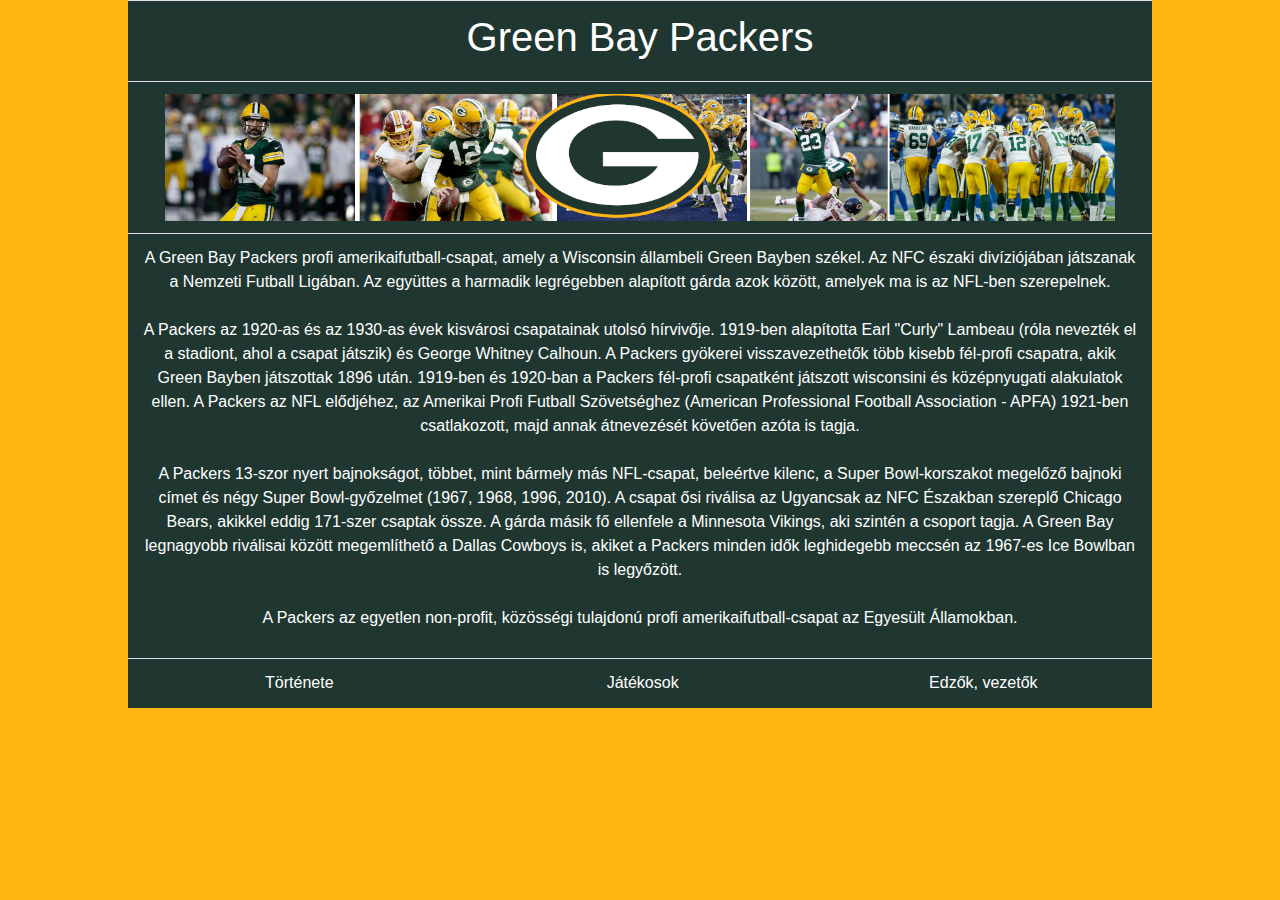
<file: green bay/index.html>
<!DOCTYPE html>
<html lang="hu">
    <head>
        <title>Green Bay Packers</title>
        <meta name="author" content="Csizmarik Dániel">
        <meta charset="UTF-8">
        <link rel="stylesheet" href="css/stilus.css">
        <meta http-equiv="X-UA-Compatible" content="IE=edge">
        <link rel="stylesheet" href="css/bootstrap.css">
    </head>
    <body>
        <table class="table" align="center">
            <tr>
                <td colspan="3">
                    <h1 class="cim">Green Bay Packers</h1>
                </td>
            </tr>
            <tr>
                <td colspan="3">
                    <img src="img/sav.png" alt="Fejléc" width="95%">
                </td>
            </tr>
            <tr>
                <td colspan="3">
                    <p>A Green Bay Packers profi amerikaifutball-csapat, amely a Wisconsin állambeli Green Bayben székel. Az NFC északi divíziójában játszanak a Nemzeti Futball Ligában. Az együttes a harmadik legrégebben alapított gárda azok között, amelyek ma is az NFL-ben szerepelnek.<br>
                    <br>
                    A Packers az 1920-as és az 1930-as évek kisvárosi csapatainak utolsó hírvivője. 1919-ben alapította Earl "Curly" Lambeau (róla nevezték el a stadiont, ahol a csapat játszik) és George Whitney Calhoun. A Packers gyökerei visszavezethetők több kisebb fél-profi csapatra, akik Green Bayben játszottak 1896 után. 1919-ben és 1920-ban a Packers fél-profi csapatként játszott wisconsini és középnyugati alakulatok ellen. A Packers az NFL elődjéhez, az Amerikai Profi Futball Szövetséghez (American Professional Football Association - APFA) 1921-ben csatlakozott, majd annak átnevezését követően azóta is tagja.<br>
                    <br>
                    A Packers 13-szor nyert bajnokságot, többet, mint bármely más NFL-csapat, beleértve kilenc, a Super Bowl-korszakot megelőző bajnoki címet és négy Super Bowl-győzelmet (1967, 1968, 1996, 2010). A csapat ősi riválisa az Ugyancsak az NFC Északban szereplő Chicago Bears, akikkel eddig 171-szer csaptak össze. A gárda másik fő ellenfele a Minnesota Vikings, aki szintén a csoport tagja. A Green Bay legnagyobb riválisai között megemlíthető a Dallas Cowboys is, akiket a Packers minden idők leghidegebb meccsén az 1967-es Ice Bowlban is legyőzött.<br>
                    <br>
                    A Packers az egyetlen non-profit, közösségi tulajdonú profi amerikaifutball-csapat az Egyesült Államokban.</p>
                </td>
            </tr>
            <tr height=50px>
                <td width=510px>
                    <a href="tortenet.html">Története</a>
                </td>
                <td width=510px>
                    <a href="jatekosok.html">Játékosok</a>
                </td>
                <td width=510px>
                    <a href="edzok.html">Edzők, vezetők</a>
                </td>
            </tr>
        </table>
    </body>
</html>
</file>
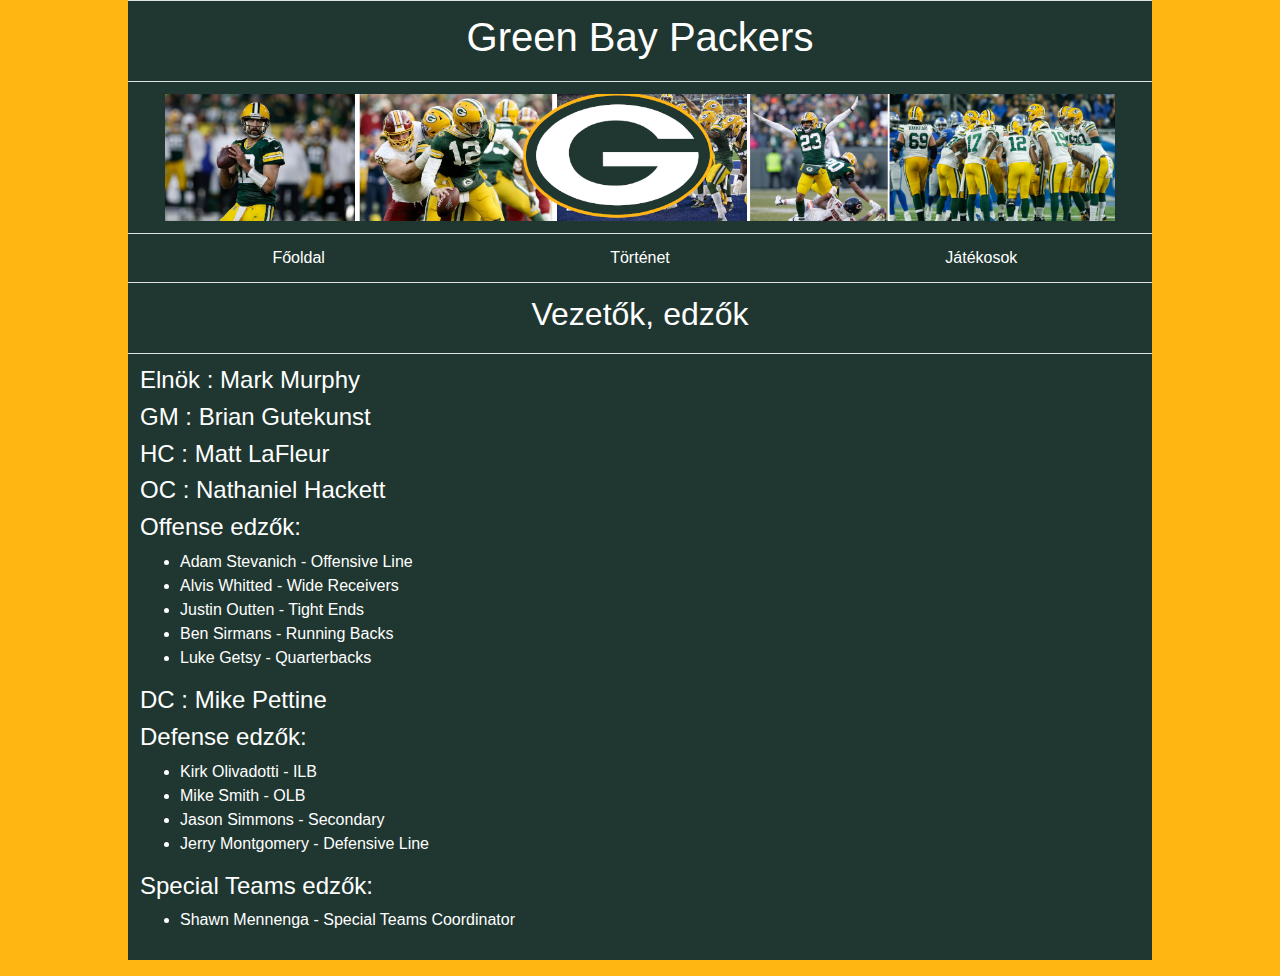
<file: green bay/edzok.html>
<!DOCTYPE html>
<html lang="hu">
    <head>
        <title>Green Bay Packers játékosai</title>
        <meta name="author" content="Csizmarik Dániel">
        <meta charset="UTF-8">
        <link rel="stylesheet" href="css/stilus.css">
        <link rel="stylesheet" href="css/bootstrap.css">
        <script src="https://ajax.googleapis.com/ajax/libs/jquery/3.4.1/jquery.min.js"></script>
        <script src="https://cdnjs.cloudflare.com/ajax/libs/popper.js/1.16.0/umd/popper.min.js"></script>
        <script src="https://maxcdn.bootstrapcdn.com/bootstrap/4.4.1/js/bootstrap.min.js"></script>
    </head>
    <body>
        <table class="table" align="center">
            <tr>
                <td colspan="3">
                    <h1 class="cim">Green Bay Packers</h1>
                </td>
            </tr>
            <tr>
                <td colspan="3">
                    <img src="img/sav.png" alt="Fejléc" width="95%">
                </td>
            </tr>
            <tr>
                <td width="33%">
                    <a href="index.html">Főoldal</a>
                </td>
                <td width="33%">
                    <a href="tortenet.html">Történet</a>
                </td>
                <td width="33%">
                    <a href="jatekosok.html">Játékosok</a>
                </td>
            </tr>
            <tr>
                <td colspan="3">
                    <h2 class="cim">Vezetők, edzők</h2>
                </td>
            </tr>
            <tr color="white">
                <td colspan="3" class="szoveg">
                    <h4>Elnök : Mark Murphy</h4>
                    <h4>GM : Brian Gutekunst</h4>
                    <h4>HC : Matt LaFleur</h4>
                    <h4>OC : Nathaniel Hackett</h4>
                    <h4>Offense edzők:</h4>
                    <ul>
                        <li>Adam Stevanich - Offensive Line</li>
                        <li>Alvis Whitted - Wide Receivers</li>
                        <li>Justin Outten - Tight Ends</li>
                        <li>Ben Sirmans - Running Backs</li>
                        <li>Luke Getsy - Quarterbacks</li>
                    </ul>
                    <h4>DC : Mike Pettine</h4>
                    <h4>Defense edzők:</h4>
                    <ul>
                        <li>Kirk Olivadotti - ILB</li>
                        <li>Mike Smith - OLB</li>
                        <li>Jason Simmons - Secondary</li>
                        <li>Jerry Montgomery - Defensive Line</li>
                    </ul>
                    <h4>Special Teams edzők:</h4>
                    <ul>
                        <li>Shawn Mennenga - Special Teams Coordinator</li>
                    </ul>
                </td>
            </tr>
        </table>
    </body>
</html>
</file>
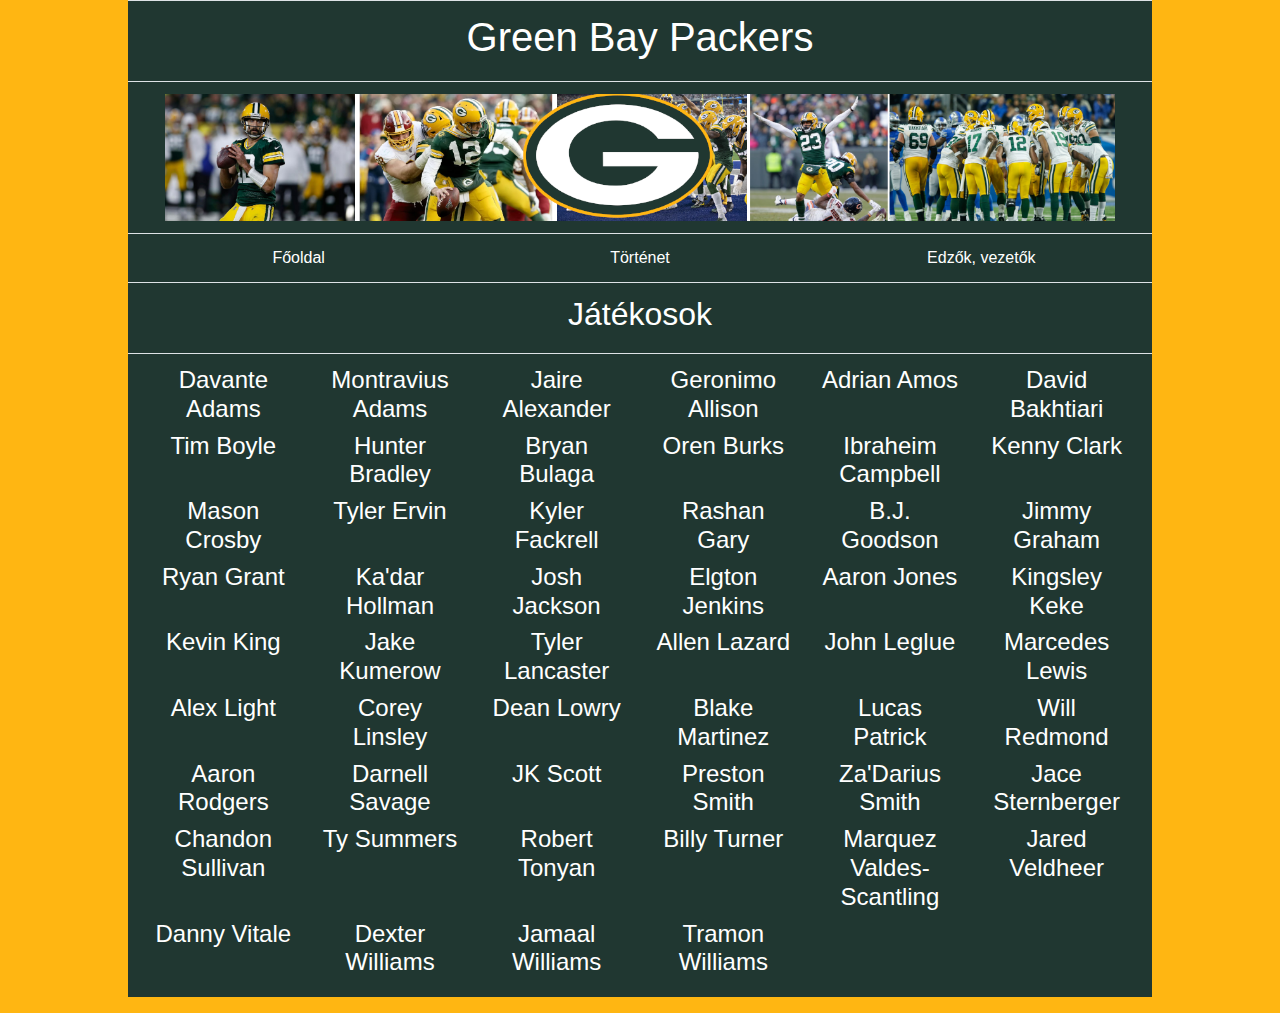
<file: green bay/jatekosok.html>
<!DOCTYPE html>
<html lang="hu">
    <head>
        <title>Green Bay Packers játékosai</title>
        <meta name="author" content="Csizmarik Dániel">
        <meta charset="UTF-8">
        <link rel="stylesheet" href="css/stilus.css">
        <link rel="stylesheet" href="css/bootstrap.css">
        <script src="https://ajax.googleapis.com/ajax/libs/jquery/3.4.1/jquery.min.js"></script>
        <script src="https://cdnjs.cloudflare.com/ajax/libs/popper.js/1.16.0/umd/popper.min.js"></script>
        <script src="https://maxcdn.bootstrapcdn.com/bootstrap/4.4.1/js/bootstrap.min.js"></script>
    </head>
    <body>
        <table class="table" align="center">
            <tr>
                <td colspan="3">
                    <h1 class="cim">Green Bay Packers</h1>
                </td>
            </tr>
            <tr>
                <td colspan="3">
                    <img src="img/sav.png" alt="Fejléc" width="95%">
                </td>
            </tr>
            <tr>
                <td width="33%">
                    <a href="index.html">Főoldal</a>
                </td>
                <td width="33%">
                    <a href="tortenet.html">Történet</a>
                </td>
                <td width="33%">
                    <a href="edzok.html">Edzők, vezetők</a>
                </td>
            </tr>
            <tr>
                <td colspan="3">
                    <h2 class="cim">Játékosok</h2>
                </td>
            </tr>
            <tr>
                <td colspan="3">
                    <div class="container-fluid">
                        <div class="row">
                            <div class="col-lg-2 col-md-4 col-sm-6 col-xs-12">
                                <h4><a href="#davanteA" data-toggle="collapse">Davante Adams</a></h4>
                                <div id="davanteA" class="collapse">
                                    <img src="img/davanteadams.jpg" alt="Davante Adams">
                                </div>
                            </div>
                            <div class="col-lg-2 col-md-4 col-sm-6 col-xs-12">
                                <h4><a href="#montraviusA" data-toggle="collapse">Montravius Adams</a></h4>
                                <div id="montraviusA" class="collapse">
                                    <img src="img/montravius_adams.jpg" alt="Montravius Adams">
                                </div>
                            </div>

                            <div class="col-lg-2 col-md-4 col-sm-6 col-xs-12">
                                <h4><a href="#jaireA" data-toggle="collapse">Jaire Alexander</a></h4>
                                <div id="jaireA" class="collapse">
                                    <img src="img/jaire_alexander.jpg" alt="Jaire Alexander">
                                </div>
                            </div>

                            <div class="col-lg-2 col-md-4 col-sm-6 col-xs-12">
                                <h4><a href="#geronimoA" data-toggle="collapse">Geronimo Allison</a></h4>
                                <div id="geronimoA" class="collapse">
                                    <img src="img/geronimo_allison.jpg" alt="Geronimo Allison">
                                </div>
                            </div>

                            <div class="col-lg-2 col-md-4 col-sm-6 col-xs-12">
                                <h4><a href="#adrianA" data-toggle="collapse">Adrian Amos</a></h4>
                                <div id="adrianA" class="collapse">
                                    <img src="img/adrian_amos.jpg" alt="Adrian Amos">
                                </div>
                            </div>

                            <div class="col-lg-2 col-md-4 col-sm-6 col-xs-12">
                                <h4><a href="#davidB" data-toggle="collapse">David Bakhtiari</a></h4>
                                <div id="davidB" class="collapse">
                                    <img src="img/david_bakhtiari.jpg" alt="David Bakhtiari">
                                </div>
                            </div>

                            <div class="col-lg-2 col-md-4 col-sm-6 col-xs-12">
                                <h4><a href="#timB" data-toggle="collapse">Tim Boyle</a></h4>
                                <div id="timB" class="collapse">
                                    <img src="img/tim_boyle.jpg" alt="Tim Boyle">
                                </div>
                            </div>

                            <div class="col-lg-2 col-md-4 col-sm-6 col-xs-12">
                                <h4><a href="#hunterB" data-toggle="collapse">Hunter Bradley</a></h4>
                                <div id="hunterB" class="collapse">
                                    <img src="img/hunter_bradley.jpg" alt="Hunter Bradley">
                                </div>
                            </div>

                            <div class="col-lg-2 col-md-4 col-sm-6 col-xs-12">
                                <h4><a href="#bryanB" data-toggle="collapse">Bryan Bulaga</a></h4>
                                <div id="bryanB" class="collapse">
                                    <img src="img/bryan_bulaga.jpg" alt="Bryan Bulaga">
                                </div>
                            </div>

                            <div class="col-lg-2 col-md-4 col-sm-6 col-xs-12">
                                <h4><a href="#orenB" data-toggle="collapse">Oren Burks</a></h4>
                                <div id="orenB" class="collapse">
                                    <img src="img/oren_burks.jpg" alt="Oren Burks">
                                </div>
                            </div>

                            <div class="col-lg-2 col-md-4 col-sm-6 col-xs-12">
                                <h4><a href="#ibraheimC" data-toggle="collapse">Ibraheim Campbell</a></h4>
                                <div id="ibraheimC" class="collapse">
                                    <img src="img/ibraheim_campbell.jpg" alt="Ibraheim Campbell">
                                </div>
                            </div>

                            <div class="col-lg-2 col-md-4 col-sm-6 col-xs-12">
                                <h4><a href="#kennyC" data-toggle="collapse">Kenny Clark</a></h4>
                                <div id="kennyC" class="collapse">
                                    <img src="img/kenny_clark.jpg" alt="Kenny Clark">
                                </div>
                            </div>

                            <div class="col-lg-2 col-md-4 col-sm-6 col-xs-12">
                                <h4><a href="#masonC" data-toggle="collapse">Mason Crosby</a></h4>
                                <div id="masonC" class="collapse">
                                    <img src="img/mason_crosby.jpg" alt="Mason Crosby">
                                </div>
                            </div>

                            <div class="col-lg-2 col-md-4 col-sm-6 col-xs-12">
                                <h4><a href="#tylerE" data-toggle="collapse">Tyler Ervin</a></h4>
                                <div id="tylerE" class="collapse">
                                    <img src="img/tyler_ervin.jpg" alt="Tyler Ervin">
                                </div>
                            </div>

                            <div class="col-lg-2 col-md-4 col-sm-6 col-xs-12">
                                <h4><a href="#kylerF" data-toggle="collapse">Kyler Fackrell</a></h4>
                                <div id="kylerF" class="collapse">
                                    <img src="img/kyler_fackrell.jpg" alt="Kyler Fackrell">
                                </div>
                            </div>

                            <div class="col-lg-2 col-md-4 col-sm-6 col-xs-12">
                                <h4><a href="#rashanG" data-toggle="collapse">Rashan Gary</a></h4>
                                <div id="rashanG" class="collapse">
                                    <img src="img/rashan_gary.jpg" alt="Rashan Gary">
                                </div>
                            </div>

                            <div class="col-lg-2 col-md-4 col-sm-6 col-xs-12">
                                <h4><a href="#bjG" data-toggle="collapse">B.J. Goodson</a></h4>
                                <div id="bjG" class="collapse">
                                    <img src="img/bj_goodson.jpg" alt="B.J. Goodson">
                                </div>
                            </div>

                            <div class="col-lg-2 col-md-4 col-sm-6 col-xs-12">
                                <h4><a href="#jimmyG" data-toggle="collapse">Jimmy Graham</a></h4>
                                <div id="jimmyG" class="collapse">
                                    <img src="img/jimmy_graham.jpg" alt="Jimmy Graham">
                                </div>
                            </div>

                            <div class="col-lg-2 col-md-4 col-sm-6 col-xs-12">
                                <h4><a href="#ryanG" data-toggle="collapse">Ryan Grant</a></h4>
                                <div id="ryanG" class="collapse">
                                    <img src="img/ryan_grant.jpg" alt="Ryan Grant">
                                </div>
                            </div>

                            <div class="col-lg-2 col-md-4 col-sm-6 col-xs-12">
                                <h4><a href="#kadarH" data-toggle="collapse">Ka'dar Hollman</a></h4>
                                <div id="kadarH" class="collapse">
                                    <img src="img/kadar_hollman.jpg" alt="Ka'dar Hollman">
                                </div>
                            </div>

                            <div class="col-lg-2 col-md-4 col-sm-6 col-xs-12">
                                <h4><a href="#joshJ" data-toggle="collapse">Josh Jackson</a></h4>
                                <div id="joshJ" class="collapse">
                                    <img src="img/josh_jackson.jpg" alt="Josh Jackson">
                                </div>
                            </div>

                            <div class="col-lg-2 col-md-4 col-sm-6 col-xs-12">
                                <h4><a href="#elgtonJ" data-toggle="collapse">Elgton Jenkins</a></h4>
                                <div id="elgtonJ" class="collapse">
                                    <img src="img/elgton_jenkins.jpg" alt="Elgton Jenkins">
                                </div>
                            </div>

                            <div class="col-lg-2 col-md-4 col-sm-6 col-xs-12">
                                <h4><a href="#aaronJ" data-toggle="collapse">Aaron Jones</a></h4>
                                <div id="aaronJ" class="collapse">
                                    <img src="img/aaron_jones.jpg" alt="Aaron Jones">
                                </div>
                            </div>

                            <div class="col-lg-2 col-md-4 col-sm-6 col-xs-12">
                                <h4><a href="#kingsleyK" data-toggle="collapse">Kingsley Keke</a></h4>
                                <div id="kingsleyK" class="collapse">
                                    <img src="img/kingsley_keke.jpg" alt="Kingsley Keke">
                                </div>
                            </div>

                            <div class="col-lg-2 col-md-4 col-sm-6 col-xs-12">
                                <h4><a href="#kevinK" data-toggle="collapse">Kevin King</a></h4>
                                <div id="kevinK" class="collapse">
                                    <img src="img/kevin_king.jpg" alt="Kevin King">
                                </div>
                            </div>

                            <div class="col-lg-2 col-md-4 col-sm-6 col-xs-12">
                                <h4><a href="#jakeK" data-toggle="collapse">Jake Kumerow</a></h4>
                                <div id="jakeK" class="collapse">
                                    <img src="img/jake_kumerow.jpg" alt="Jake Kumerow">
                                </div>
                            </div>

                            <div class="col-lg-2 col-md-4 col-sm-6 col-xs-12">
                                <h4><a href="#tylerL" data-toggle="collapse">Tyler Lancaster</a></h4>
                                <div id="tylerL" class="collapse">
                                    <img src="img/tyler_lancaster.jpg" alt="Tyler Lancaster">
                                </div>
                            </div>

                            <div class="col-lg-2 col-md-4 col-sm-6 col-xs-12">
                                <h4><a href="#allenL" data-toggle="collapse">Allen Lazard</a></h4>
                                <div id="allenL" class="collapse">
                                    <img src="img/allen_lazard.jpg" alt="Allen Lazard">
                                </div>
                            </div>

                            <div class="col-lg-2 col-md-4 col-sm-6 col-xs-12">
                                <h4><a href="#johnL" data-toggle="collapse">John Leglue</a></h4>
                                <div id="johnL" class="collapse">
                                    <img src="img/john_leglue.jpg" alt="John Leglue">
                                </div>
                            </div>

                            <div class="col-lg-2 col-md-4 col-sm-6 col-xs-12">
                                <h4><a href="#marcedesL" data-toggle="collapse">Marcedes Lewis</a></h4>
                                <div id="marcedesL" class="collapse">
                                    <img src="img/marcedes_lewis.jpg" alt="Marcedes Lewis">
                                </div>
                            </div>

                            <div class="col-lg-2 col-md-4 col-sm-6 col-xs-12">
                                <h4><a href="#alexL" data-toggle="collapse">Alex Light</a></h4>
                                <div id="alexL" class="collapse">
                                    <img src="img/alex_light.jpg" alt="Alex Light">
                                </div>
                            </div>

                            <div class="col-lg-2 col-md-4 col-sm-6 col-xs-12">
                                <h4><a href="#coreyL" data-toggle="collapse">Corey Linsley</a></h4>
                                <div id="coreyL" class="collapse">
                                    <img src="img/corey_linsley.jpg" alt="Corey Linsley">
                                </div>
                            </div>

                            <div class="col-lg-2 col-md-4 col-sm-6 col-xs-12">
                                <h4><a href="#deanL" data-toggle="collapse">Dean Lowry</a></h4>
                                <div id="deanL" class="collapse">
                                    <img src="img/dean_lowry.jpg" alt="Dean Lowry">
                                </div>
                            </div>

                            <div class="col-lg-2 col-md-4 col-sm-6 col-xs-12">
                                <h4><a href="#blakeM" data-toggle="collapse">Blake Martinez</a></h4>
                                <div id="blakeM" class="collapse">
                                    <img src="img/blake_martinez.jpg" alt="Blake Martinez">
                                </div>
                            </div>

                            <div class="col-lg-2 col-md-4 col-sm-6 col-xs-12">
                                <h4><a href="#lucasP" data-toggle="collapse">Lucas Patrick</a></h4>
                                <div id="lucasP" class="collapse">
                                    <img src="img/lucas_patrick.jpg" alt="Lucas Patrick">
                                </div>
                            </div>

                            <div class="col-lg-2 col-md-4 col-sm-6 col-xs-12">
                                <h4><a href="#willR" data-toggle="collapse">Will Redmond</a></h4>
                                <div id="willR" class="collapse">
                                    <img src="img/will_redmond.jpg" alt="Will Redmond">
                                </div>
                            </div>

                            <div class="col-lg-2 col-md-4 col-sm-6 col-xs-12">
                                <h4><a href="#aaronR" data-toggle="collapse">Aaron Rodgers</a></h4>
                                <div id="aaronR" class="collapse">
                                    <img src="img/aaron_rodgers.jpg" alt="Aaron Rodgers">
                                </div>
                            </div>

                            <div class="col-lg-2 col-md-4 col-sm-6 col-xs-12">
                                <h4><a href="#darnellS" data-toggle="collapse">Darnell Savage</a></h4>
                                <div id="darnellS" class="collapse">
                                    <img src="img/darnell_savage.jpg" alt="Darnell Savage">
                                </div>
                            </div>

                            <div class="col-lg-2 col-md-4 col-sm-6 col-xs-12">
                                <h4><a href="#jkS" data-toggle="collapse">JK Scott</a></h4>
                                <div id="jkS" class="collapse">
                                    <img src="img/jk_scott.jpg" alt="JK Scott">
                                </div>
                            </div>

                            <div class="col-lg-2 col-md-4 col-sm-6 col-xs-12">
                                <h4><a href="#prestonS" data-toggle="collapse">Preston Smith</a></h4>
                                <div id="prestonS" class="collapse">
                                    <img src="img/preston_smith.jpg" alt="Preston Smith">
                                </div>
                            </div>

                            <div class="col-lg-2 col-md-4 col-sm-6 col-xs-12">
                                <h4><a href="#zadariusS" data-toggle="collapse">Za'Darius Smith</a></h4>
                                <div id="zadariusS" class="collapse">
                                    <img src="img/zadarius_smith.jpg" alt="Za'Darius Smith">
                                </div>
                            </div>

                            <div class="col-lg-2 col-md-4 col-sm-6 col-xs-12">
                                <h4><a href="#jaceS" data-toggle="collapse">Jace Sternberger</a></h4>
                                <div id="jaceS" class="collapse">
                                    <img src="img/jace_sternberger.jpg" alt="Jace Sternberger">
                                </div>
                            </div>

                            <div class="col-lg-2 col-md-4 col-sm-6 col-xs-12">
                                <h4><a href="#chandonS" data-toggle="collapse">Chandon Sullivan</a></h4>
                                <div id="chandonS" class="collapse">
                                    <img src="img/chandon_sulivan.jpg" alt="Chandon Sullivan">
                                </div>
                            </div>

                            <div class="col-lg-2 col-md-4 col-sm-6 col-xs-12">
                                <h4><a href="#tyS" data-toggle="collapse">Ty Summers</a></h4>
                                <div id="tyS" class="collapse">
                                    <img src="img/ty_summers.jpg" alt="Ty Summers">
                                </div>
                            </div>

                            <div class="col-lg-2 col-md-4 col-sm-6 col-xs-12">
                                <h4><a href="#robertT" data-toggle="collapse">Robert Tonyan</a></h4>
                                <div id="robertT" class="collapse">
                                    <img src="img/robert_tonyan.jpg" alt="Robert Tonyan">
                                </div>
                            </div>

                            <div class="col-lg-2 col-md-4 col-sm-6 col-xs-12">
                                <h4><a href="#billyT" data-toggle="collapse">Billy Turner</a></h4>
                                <div id="billyT" class="collapse">
                                    <img src="img/billy_turner.jpg" alt="Billy Turner">
                                </div>
                            </div>

                            <div class="col-lg-2 col-md-4 col-sm-6 col-xs-12">
                                <h4><a href="#marquezV" data-toggle="collapse">Marquez Valdes-Scantling</a></h4>
                                <div id="marquezV" class="collapse">
                                    <img src="img/marquez_valdes.jpg" alt="Marquez Valdes-Scantling">
                                </div>
                            </div>

                            <div class="col-lg-2 col-md-4 col-sm-6 col-xs-12">
                                <h4><a href="#jaredV" data-toggle="collapse">Jared Veldheer</a></h4>
                                <div id="jaredV" class="collapse">
                                    <img src="img/jared_veldheer.jpg" alt="Jared Veldheer">
                                </div>
                            </div>

                            <div class="col-lg-2 col-md-4 col-sm-6 col-xs-12">
                                <h4><a href="#dannyV" data-toggle="collapse">Danny Vitale</a></h4>
                                <div id="dannyV" class="collapse">
                                    <img src="img/danny_vitale.jpg" alt="Danny Vitale">
                                </div>
                            </div>

                            <div class="col-lg-2 col-md-4 col-sm-6 col-xs-12">
                                <h4><a href="#dexterW" data-toggle="collapse">Dexter Williams</a></h4>
                                <div id="dexterW" class="collapse">
                                    <img src="img/dexter_williams.jpg" alt="Dexter Williams">
                                </div>
                            </div>

                            <div class="col-lg-2 col-md-4 col-sm-6 col-xs-12">
                                <h4><a href="#jamaalW" data-toggle="collapse">Jamaal Williams</a></h4>
                                <div id="jamaalW" class="collapse">
                                    <img src="img/jamaal_williams.jpg" alt="Jamaal Williams">
                                </div>
                            </div>

                            <div class="col-lg-2 col-md-4 col-sm-6 col-xs-12">
                                <h4><a href="#tramonW" data-toggle="collapse">Tramon Williams</a></h4>
                                <div id="tramonW" class="collapse">
                                    <img src="img/tramon_williams.jpg" alt="Tramon Williams">
                                </div>
                            </div>
                        </div>
                    </div>
                </td>
            </tr>
        </table>
    </body>
</html>
</file>
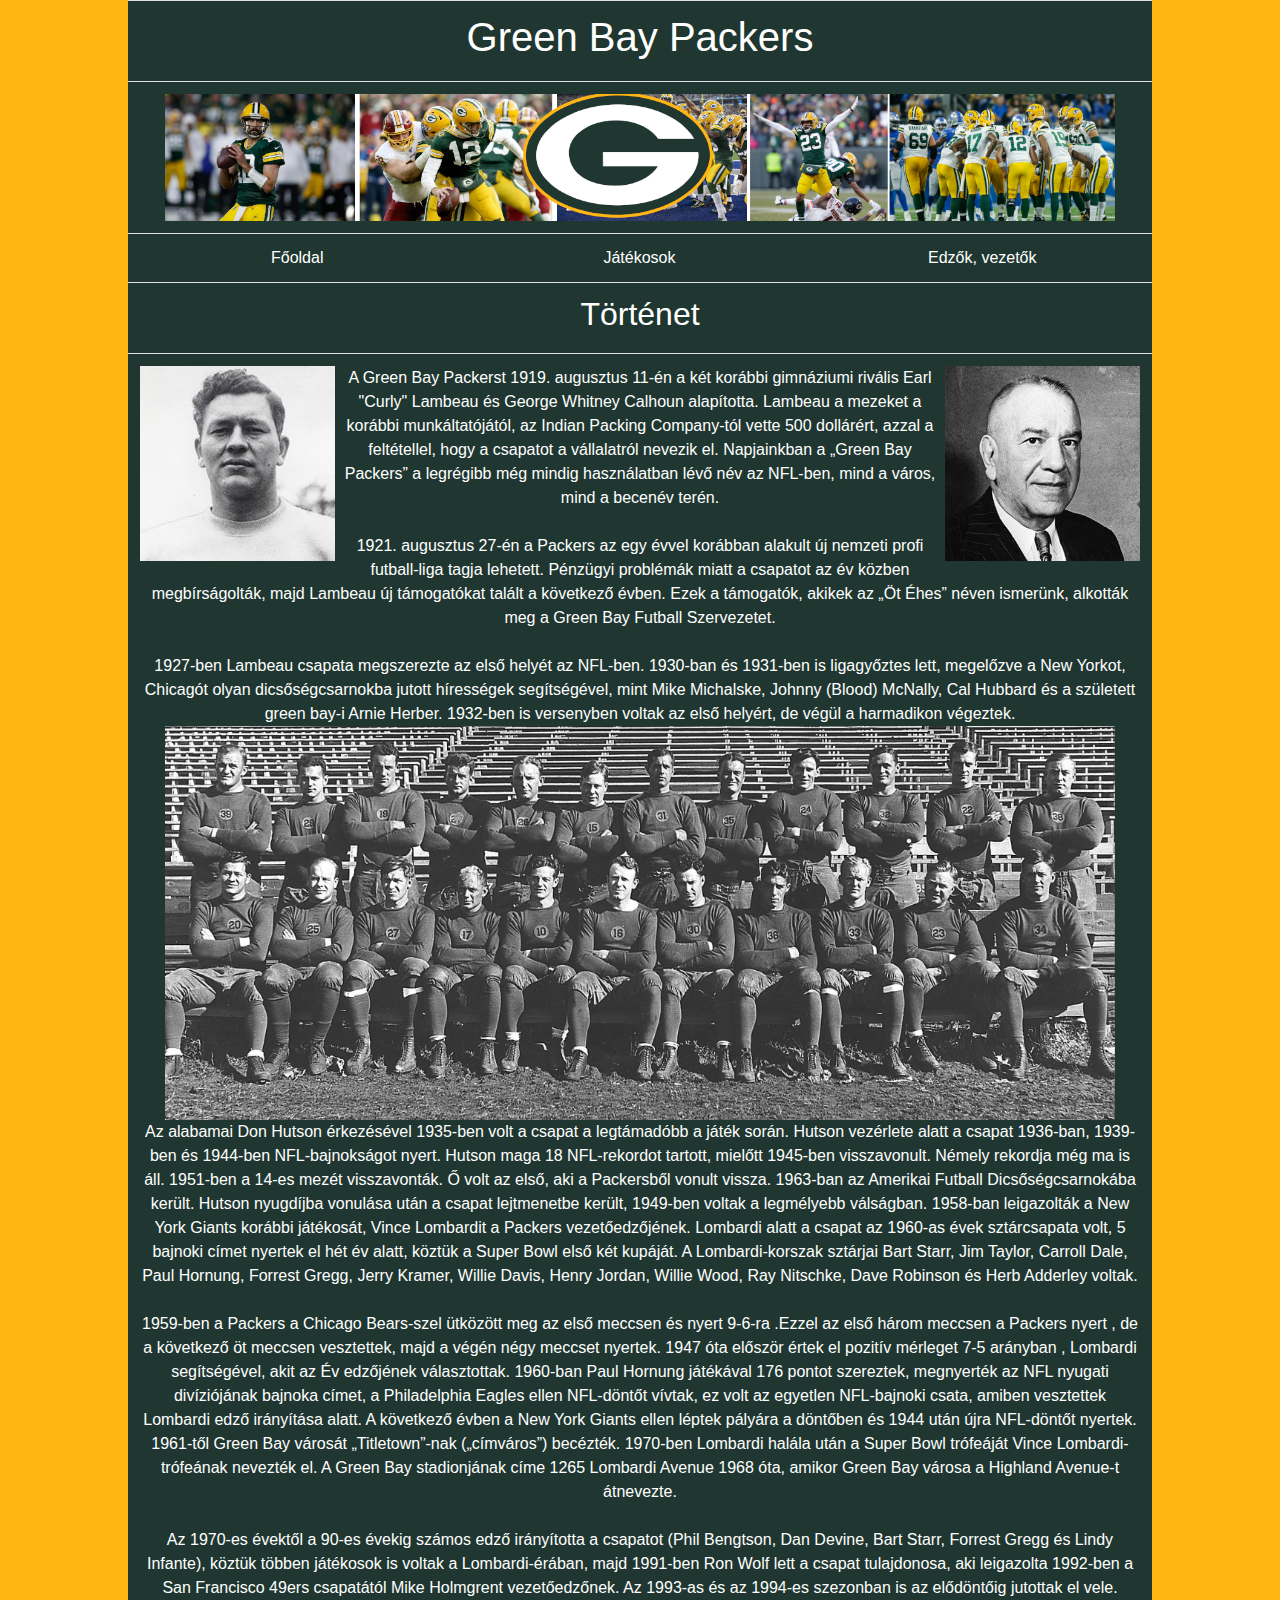
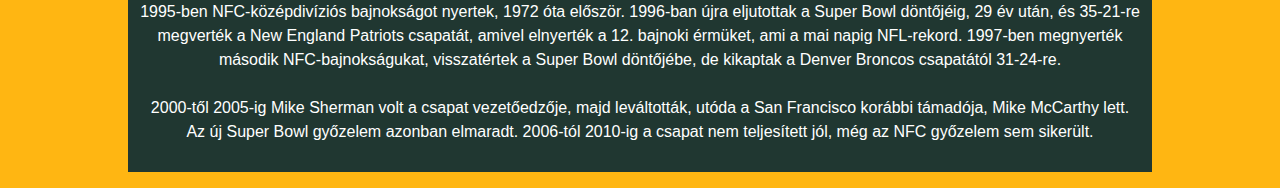
<file: green bay/tortenet.html>
<!DOCTYPE html>
<html lang="hu">
    <head>
        <title>Green Bay Packers története</title>
        <meta name="author" content="Csizmarik Dániel">
        <meta charset="UTF-8">
        <link rel="stylesheet" href="css/stilus.css">
        <link rel="stylesheet" href="css/bootstrap.css">
    </head>
    <body class="body">
        <table class="table" align="center">
            <tr>
                <td colspan="3">
                    <h1 class="cim">Green Bay Packers</h1>
                </td>
            </tr>
            <tr>
                <td colspan="3">
                    <img src="img/sav.png" alt="Fejléc" width="95%">
                </td>
            </tr>
            <tr>
                <td width=510px>
                    <a href="index.html">Főoldal</a>
                </td>
                <td width=510px>
                    <a href="jatekosok.html">Játékosok</a>
                </td>
                <td width=510px>
                    <a href="edzok.html">Edzők, vezetők</a>
                </td>
            </tr>
            <tr>
                <td colspan="3">
                    <h2 class="cim">Történet</h2>
                </td>
            </tr>
            <tr>
                <td colspan="3">
                    <img src="img/Lambeau-Earl-Curly-31.jpg" style="display: block; float: left">
                    <img src="img/george-whitney-calhoun-ac795d96-c379-4d0f-b043-5874c4554d1-resize-750.jpeg" style="display: block; float: right; height: 195px">
                    <p>
                        A Green Bay Packerst 1919. augusztus 11-én a két korábbi gimnáziumi rivális Earl "Curly" Lambeau és George Whitney Calhoun alapította. Lambeau a mezeket a korábbi munkáltatójától, az Indian Packing Company-tól vette 500 dollárért, azzal a feltétellel, hogy a csapatot a vállalatról nevezik el. Napjainkban a „Green Bay Packers” a legrégibb még mindig használatban lévő név az NFL-ben, mind a város, mind a becenév terén.<br>
                        <br>
                        1921. augusztus 27-én a Packers az egy évvel korábban alakult új nemzeti profi futball-liga tagja lehetett. Pénzügyi problémák miatt a csapatot az év közben megbírságolták, majd Lambeau új támogatókat talált a következő évben. Ezek a támogatók, akikek az „Öt Éhes” néven ismerünk, alkották meg a Green Bay Futball Szervezetet.<br>
                        <br>
                        1927-ben Lambeau csapata megszerezte az első helyét az NFL-ben. 1930-ban és 1931-ben is ligagyőztes lett, megelőzve a New Yorkot, Chicagót olyan dicsőségcsarnokba jutott hírességek segítségével, mint Mike Michalske, Johnny (Blood) McNally, Cal Hubbard és a született green bay-i Arnie Herber. 1932-ben is versenyben voltak az első helyért, de végül a harmadikon végeztek.<br>
                        <img src="img/5ae88c4c-61e7-4f70-afa3-d2ca61a7bfd5-1929_GMTI_photoj1999q4m11t17h22272400.jff.jpg" align=center width="95%"><br>
                        Az alabamai Don Hutson érkezésével 1935-ben volt a csapat a legtámadóbb a játék során. Hutson vezérlete alatt a csapat 1936-ban, 1939-ben és 1944-ben NFL-bajnokságot nyert. Hutson maga 18 NFL-rekordot tartott, mielőtt 1945-ben visszavonult. Némely rekordja még ma is áll. 1951-ben a 14-es mezét visszavonták. Ő volt az első, aki a Packersből vonult vissza. 1963-ban az Amerikai Futball Dicsőségcsarnokába került. Hutson nyugdíjba vonulása után a csapat lejtmenetbe került, 1949-ben voltak a legmélyebb válságban. 1958-ban leigazolták a New York Giants korábbi játékosát, Vince Lombardit a Packers vezetőedzőjének. Lombardi alatt a csapat az 1960-as évek sztárcsapata volt, 5 bajnoki címet nyertek el hét év alatt, köztük a Super Bowl első két kupáját. A Lombardi-korszak sztárjai Bart Starr, Jim Taylor, Carroll Dale, Paul Hornung, Forrest Gregg, Jerry Kramer, Willie Davis, Henry Jordan, Willie Wood, Ray Nitschke, Dave Robinson és Herb Adderley voltak.<br>
                        <br>
                        1959-ben a Packers a Chicago Bears-szel ütközött meg az első meccsen és nyert 9-6-ra .Ezzel az első három meccsen a Packers nyert , de a következő öt meccsen vesztettek, majd a végén négy meccset nyertek. 1947 óta először értek el pozitív mérleget 7-5 arányban , Lombardi segítségével, akit az Év edzőjének választottak. 1960-ban Paul Hornung játékával 176 pontot szereztek, megnyerték az NFL nyugati divíziójának bajnoka címet, a Philadelphia Eagles ellen NFL-döntőt vívtak, ez volt az egyetlen NFL-bajnoki csata, amiben vesztettek Lombardi edző irányítása alatt. A következő évben a New York Giants ellen léptek pályára a döntőben és 1944 után újra NFL-döntőt nyertek. 1961-től Green Bay városát „Titletown”-nak („címváros”) becézték. 1970-ben Lombardi halála után a Super Bowl trófeáját Vince Lombardi-trófeának nevezték el. A Green Bay stadionjának címe 1265 Lombardi Avenue 1968 óta, amikor Green Bay városa a Highland Avenue-t átnevezte.<br>
                        <br>
                        Az 1970-es évektől a 90-es évekig számos edző irányította a csapatot (Phil Bengtson, Dan Devine, Bart Starr, Forrest Gregg és Lindy Infante), köztük többen játékosok is voltak a Lombardi-érában, majd 1991-ben Ron Wolf lett a csapat tulajdonosa, aki leigazolta 1992-ben a San Francisco 49ers csapatától Mike Holmgrent vezetőedzőnek. Az 1993-as és az 1994-es szezonban is az elődöntőig jutottak el vele. 1995-ben NFC-középdivíziós bajnokságot nyertek, 1972 óta először. 1996-ban újra eljutottak a Super Bowl döntőjéig, 29 év után, és 35-21-re megverték a New England Patriots csapatát, amivel elnyerték a 12. bajnoki érmüket, ami a mai napig NFL-rekord. 1997-ben megnyerték második NFC-bajnokságukat, visszatértek a Super Bowl döntőjébe, de kikaptak a Denver Broncos csapatától 31-24-re.<br>
                        <br>
                        2000-től 2005-ig Mike Sherman volt a csapat vezetőedzője, majd leváltották, utóda a San Francisco korábbi támadója, Mike McCarthy lett. Az új Super Bowl győzelem azonban elmaradt. 2006-tól 2010-ig a csapat nem teljesített jól, még az NFC győzelem sem sikerült.
                    </p>
                </td>
            </tr>
        </table>
    </body>
</html>
</file>
<file: green bay/css/stilus.css>
.cim{
    text-align: center;
    font-family: Arial;
    color: white;
}
.body{
    background-color: #ffb612;
}
.table{
    background-color: #203731;
    border: 0;
    width: 80%;
    text-align: center;
}
p{
    color: white;
    font-family: Arial;
}
a{
    color: white;
    font-family: Arial;
}
.szoveg{
    color: white;
    font-family: Arial;
    text-align: left;
}
</file>
